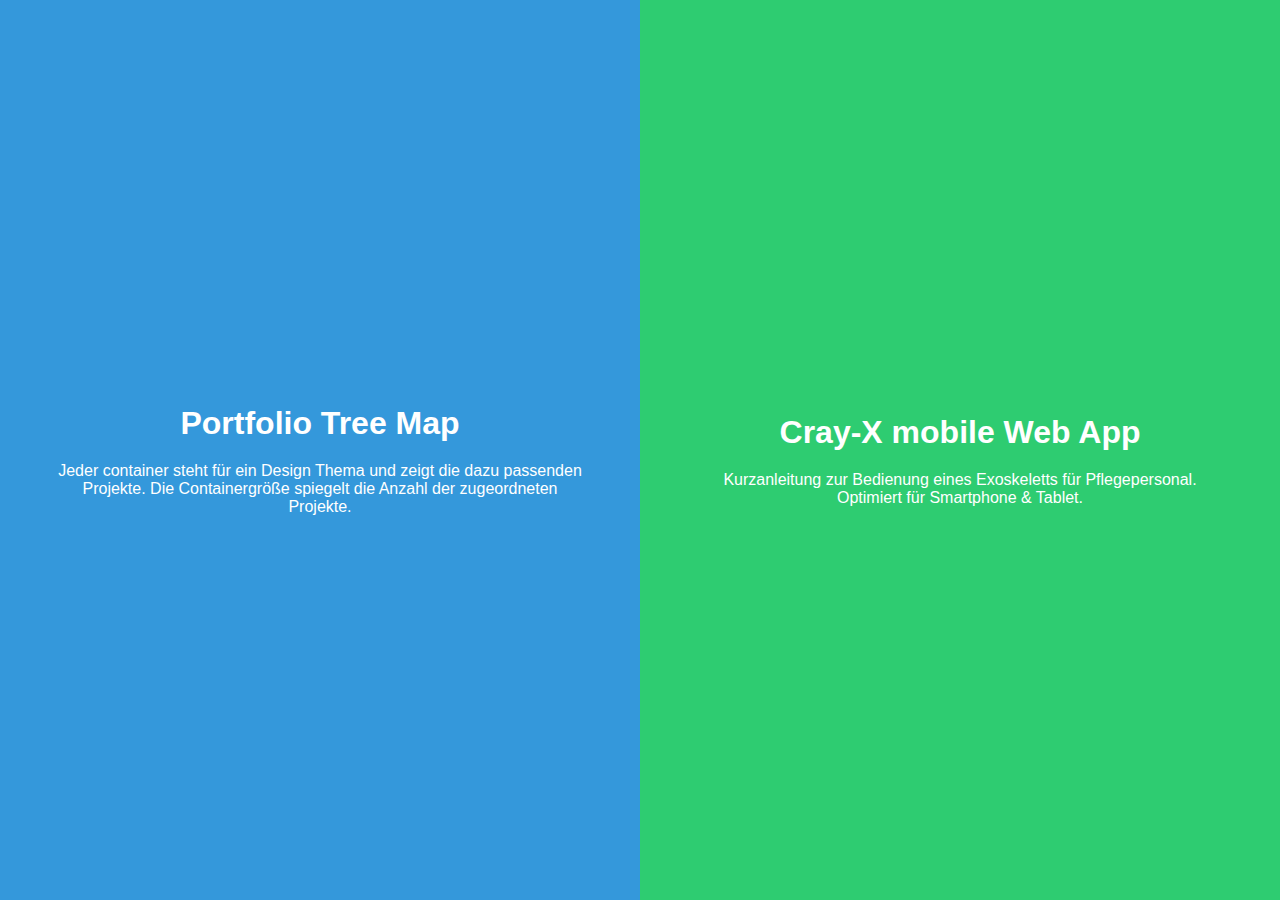
<file: index.html>
<!DOCTYPE html>
<html>
  <head>
    <meta http-equiv="content-type" content="text/html; charset=UTF-8" />
		<meta charset="utf-8" />
		<meta http-equiv="X-UA-Compatible" content="IE=edge,chrome=1" />
		<meta name="viewport" content="width=device-width, initial-scale=1.0, viewport-fit=cover" />
    <title>Visual Design by Margit Rosenburg</title>
    <link rel="stylesheet" href="css/styles.css" />
  </head>
  <body>
    <div class="container">
        <a href="treemap.html" class="half left">
            <div class="content">
                <h1>Portfolio Tree Map</h1>
                <p>Jeder container steht für ein Design Thema und zeigt die dazu passenden Projekte.
                  Die Containergröße spiegelt die Anzahl der zugeordneten Projekte.</p>
            </div>
        </a>
        <a href="crayx.html" class="half right">
            <div class="content">
                <h1>Cray-X mobile Web App</h1>
                <pa>Kurzanleitung zur Bedienung eines Exoskeletts für Pflegepersonal.</pa>
                <p>Optimiert für Smartphone & Tablet.</p>
            </div>
        </a>
    </div>
</body>
</html>
</file>
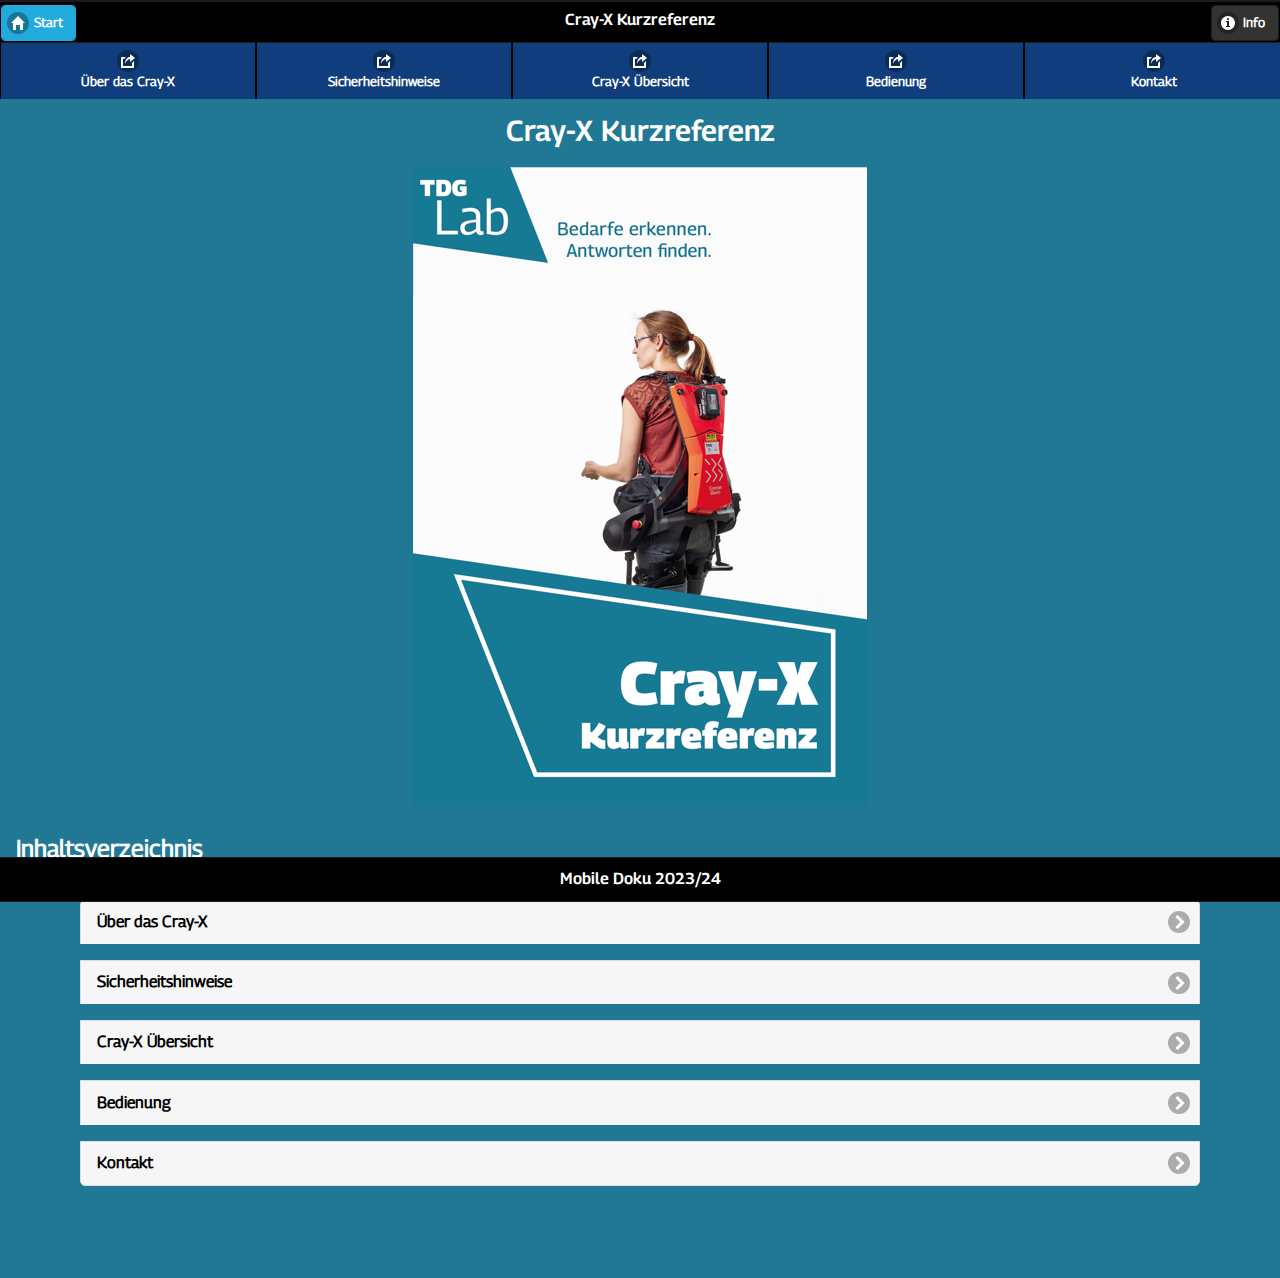
<file: crayx.html>
<!DOCTYPE html>
<html xmlns="http://www.w3.org/1999/xhtml" lang="de" manifest="cache.manifest">
	<head>
		<meta charset="UTF-8" />
		<meta name="generator" content="db_2_jqm.xsl" />
		<meta name="viewport" content="width=device-width, initial-scale=1" />
		<meta name="description" content="Mobile Web-Anwendung zum Cray-X" />
		<meta name="mobile-web-app-capable" content="yes" />
		<meta name="apple-mobile-web-app-capable" content="yes" />
		<meta name="apple-mobile-web-app-title" content="Cray-X" />
		<meta name="apple-mobile-web-app-status-bar-style" content="black" />
		<meta name="application-name" content="Cray-X" />
		<meta name="theme-color" content="black" />
		<link rel="icon" sizes="192x192" href="bookicon.png" />
		<link rel="apple-touch-icon" href="bookicon.png" />
		<link rel="apple-touch-startup-image" href="bilder/Titel_medi.png" />
		<link rel="manifest" href="manifest.webmanifest" />
		<link rel="stylesheet" href="custom_jqm.css" type="text/css" />
		<style type="text/css">
			nav[data-role = "navbar"] > ul > li {
				width: 20% !important;
				clear: none !important;
			}</style>
		<link rel="stylesheet" href="jqm/jquery.mobile-1.4.5.min.css" type="text/css" />
		<script src="jqm/jquery-1.12.4.min.js" type="text/javascript"></script>
		<script src="custom_jqm.js" type="text/javascript"></script>
		<script src="jqm/jquery.mobile-1.4.5.min.js" type="text/javascript"></script>
		<!--[if IE]><meta http-equiv="X-UA-Compatible" content="IE=edge"/><![endif]-->
		<title>Cray-X Kurzreferenz</title>
	</head>
	<body>
		<article data-role="page" id="start" data-title="Inhaltsverzeichnis">
			<header data-role="header" data-position="fixed" data-tap-toggle="false"
				data-hide-during-focus="false" data-theme="b">
				<h1>Cray-X Kurzreferenz</h1>
				<a class="ui-btn ui-btn-active ui-icon-home ui-btn-icon-left ui-corner-all"
					>Start</a>
				<a href="#info" class="ui-btn ui-icon-info ui-btn-icon-left ui-corner-all">Info</a>
				<nav data-role="navbar" data-iconpos="top">
					<ul>
						<li>
							<a href="#kap1" data-icon="action">Über das Cray-X</a>
						</li>
						<li>
							<a href="#kap2" data-icon="action">Sicherheitshinweise</a>
						</li>
						<li>
							<a href="#kap3" data-icon="action">Cray-X Übersicht</a>
						</li>
						<li>
							<a href="#kap4" data-icon="action">Bedienung</a>
						</li>
						<li>
							<a href="#kap5" data-icon="action">Kontakt</a>
						</li>
					</ul>
				</nav>
			</header>
			<main data-role="main" class="ui-content">
				<div id="logo">
					<h1>Cray-X Kurzreferenz</h1>
					<p>
						<img src="bilder/Titel_medi.png" alt="Cray-X-Logo" />
					</p>
				</div>
				<h2>Inhaltsverzeichnis</h2>
				<ul data-role="listview" data-inset="true">
					<li>
						<a href="#kap1">Über das Cray-X</a>
					</li>
					<li>
						<a href="#kap2">Sicherheitshinweise</a>
					</li>
					<li>
						<a href="#kap3">Cray-X Übersicht</a>
					</li>
					<li>
						<a href="#kap4">Bedienung</a>
					</li>
					<li>
						<a href="#kap5">Kontakt</a>
					</li>
				</ul>
			</main>
			<footer data-role="footer" data-position="fixed" data-tap-toggle="false"
				data-hide-during-focus="false" data-theme="b">
				<h1>Mobile Doku 2023/24</h1>
			</footer>
		</article>
		<article data-role="page" id="info" data-title="Informationen">
			<header data-role="header" data-position="fixed" data-tap-toggle="false"
				data-hide-during-focus="false" data-theme="b">
				<h1>Cray-X Kurzreferenz</h1>
				<a href="#start" class="ui-btn ui-icon-home ui-btn-icon-left ui-corner-all"
					>Start</a>
				<a class="ui-btn ui-btn-active ui-icon-info ui-btn-icon-left ui-corner-all">Info</a>
				<nav data-role="navbar" data-iconpos="top">
					<ul>
						<li>
							<a href="#kap1" data-icon="action">Über das Cray-X</a>
						</li>
						<li>
							<a href="#kap2" data-icon="action">Sicherheitshinweise</a>
						</li>
						<li>
							<a href="#kap3" data-icon="action">Cray-X Übersicht</a>
						</li>
						<li>
							<a href="#kap4" data-icon="action">Bedienung</a>
						</li>
						<li>
							<a href="#kap5" data-icon="action">Kontakt</a>
						</li>
					</ul>
				</nav>
			</header>
			<main data-role="main" class="ui-content">
				<h2>Impressum</h2>
				<h3>Material und Umsetzung</h3>
				<p>Ein Projekt für den Kurs Mobile Dokumentation im Wintersemester 2022/23 im
					Studiengang Informationsdesign &amp; Medienmanagement, umgesetzt mit DocBook und
					jQuery Mobile.</p>
				<p>Master IDMM22 | Text- und Bildinhalte: Margit Rosenburg / Lisa Tschirner / Isabel
					Mallqui Chacón</p>
				<p>Mobile Umsetzung: Margit Rosenburg </p>
				<p>© 2023 Hochschule Merseburg / Fachbereich WIW</p>
				<h3>Kontakt</h3>
				<address>
					<p>Hochschule Merseburg</p>
					<p>Fachbereich WIW</p>
					<p>Margit Rosenburg</p>
					<p>Eberhard-Leibnitz-Str. 2</p>
					<p>06217 Merseburg</p>
					<p>Deutschland</p>
					<p>&#x260E; +49 3461 46 2424</p>
					<p>&#x1F4E7; <a href="mailto:margit.rosenburg@stud.hs-merseburg.de"
							>margit.rosenburg@stud.hs-merseburg.de</a>
					</p>
				</address>
				<h3>Stand</h3>
				<p>24.01.2024</p>
			</main>
			<footer data-role="footer" data-position="fixed" data-tap-toggle="false"
				data-hide-during-focus="false" data-theme="b">
				<h1>Mobile Doku 2023/24</h1>
			</footer>
		</article>
		<article data-role="page" id="kap1" data-title="Über das Cray-X">
			<header data-role="header" data-position="fixed" data-tap-toggle="false"
				data-hide-during-focus="false" data-theme="b">
				<h1>Cray-X Kurzreferenz</h1>
				<a href="#start" class="ui-btn ui-icon-back ui-btn-icon-left">Start</a>
				<a href="#info" class="ui-btn ui-icon-info ui-btn-icon-left">Info</a>
				<nav data-role="navbar" data-iconpos="top">
					<ul>
						<li>
							<a class="ui-btn-active ui-state-persist" data-icon="eye">Über das
								Cray-X</a>
						</li>
						<li>
							<a href="#kap2" data-icon="action">Sicherheitshinweise</a>
						</li>
						<li>
							<a href="#kap3" data-icon="action">Cray-X Übersicht</a>
						</li>
						<li>
							<a href="#kap4" data-icon="action">Bedienung</a>
						</li>
						<li>
							<a href="#kap5" data-icon="action">Kontakt</a>
						</li>
					</ul>
				</nav>
			</header>
			<main data-role="main" class="ui-content">
				<section data-role="collapsibleset" data-collapsed-icon="arrow-d"
					data-expanded-icon="arrow-u">
					<h1>Über das Cray-X</h1>
					<section data-role="collapsible">
						<h2>Wie wirkt das Cray-X?</h2>
						<h3>
							<em>Das Cray-X unterstützt den unteren Rücken aktiv bei Hebe- und
								Haltetätigkeiten:</em>
						</h3>
						<ul data-role="listview" data-inset="true">
							<li>
								<p>Der Rücken bei jeder Bewegung gerade gehalten. Dies verhindet
									eine ungesunde Rückenkrümmung und Spitzenbelastungen der
									Bandscheiben.</p>
							</li>
							<li>
								<p>Das Aufrichten und Absenken des Oberkörpers durch Elektromotoren
									unterstützt. Dies schont die Rückenmuskulatur.</p>
							</li>
							<li>
								<p>Die Muskulatur bei Arbeiten in Vorbeuge-Haltungen vor dauerhafter
									Anspannung geschützt.</p>
							</li>
						</ul>
					</section>
					<section data-role="collapsible">
						<h2>Wobei unterstützt das Cray-X in der Pflege?</h2>
						<ul data-role="listview" data-inset="true">
							<li>
								<p>Heben und Bewegen von Patientinnen und Patienten.</p>
							</li>
							<li>
								<p>Heben aus Betten in Rollstühle &amp; umgekehrt.</p>
							</li>
							<li>
								<p>Hilfe bei medizinischen Untersuchungen.</p>
							</li>
							<li>
								<p>Anheben beim Waschen &amp; Umziehen.</p>
							</li>
							<li>
								<p>Hilfe bei der Umlagerung von immobilen Pflegebedürftigen.</p>
							</li>
						</ul>
						<p class="center">
							<img src="bilder/Pflege.png" alt="" width="300" />
						</p>
					</section>
				</section>
			</main>
			<footer data-role="footer" data-position="fixed" data-tap-toggle="false"
				data-hide-during-focus="false" data-theme="b">
				<h1>Mobile Doku 2023/24</h1>
				<a href="#kap2" class="ui-btn ui-btn-right ui-btn-icon-right ui-icon-forward"
					>weiter</a>
			</footer>
		</article>
		<article data-role="page" id="kap2" data-title="Sicherheitshinweise">
			<header data-role="header" data-position="fixed" data-tap-toggle="false"
				data-hide-during-focus="false" data-theme="b">
				<h1>Cray-X Kurzreferenz</h1>
				<a href="#start" class="ui-btn ui-icon-back ui-btn-icon-left">Start</a>
				<a href="#info" class="ui-btn ui-icon-info ui-btn-icon-left">Info</a>
				<nav data-role="navbar" data-iconpos="top">
					<ul>
						<li>
							<a href="#kap1" data-icon="action">Über das Cray-X</a>
						</li>
						<li>
							<a class="ui-btn-active ui-state-persist" data-icon="eye"
								>Sicherheitshinweise</a>
						</li>
						<li>
							<a href="#kap3" data-icon="action">Cray-X Übersicht</a>
						</li>
						<li>
							<a href="#kap4" data-icon="action">Bedienung</a>
						</li>
						<li>
							<a href="#kap5" data-icon="action">Kontakt</a>
						</li>
					</ul>
				</nav>
			</header>
			<main data-role="main" class="ui-content">
				<section data-role="collapsibleset" data-collapsed-icon="arrow-d"
					data-expanded-icon="arrow-u">
					<h1>Sicherheitshinweise</h1>
					<section data-role="collapsible">
						<h2>Allgemeine Sicherheitshinweise</h2>
						<ul data-role="listview" data-inset="true">
							<li>
								<p>Schwangeren und nicht eingewiesenen Personen ist die Benutzung
									des Cray-X untersagt.</p>
							</li>
							<li>
								<p>Sturzgefahr! Gurte und Beinanbindungen können an Gegenständen
									hängen bleiben. Achten Sie auf ausreichenden Platz! Vermeiden
									Sie schnelles Gehen und Rennen! Besteigen Sie keine Leitern mit
									dem Cray-X!</p>
							</li>
							<li>
								<p>Falsch angelegte Gurte können zu Verspannungen und
									Hautirritationen führen. Beachten Sie die ausführlichen Hinweise
									im Online-Handbuch!</p>
							</li>
							<li>
								<p>Entfernen Sie bei Nichtnutzung des Cray-X immer den Akku, um
									unkontrollierte Motorbewegungen auszuschließen. Beachten Sie die
									Angaben des Herstellers zur Lagerung.</p>
							</li>
						</ul>
						<div class="warnblock">
							<h3 class="important">Wichtig!</h3>
							<p>Beachten Sie auch die ausführlichen Sicherheitshinweise im <a
									href="https://docs.germanbionic.io/de/cray-x-4/" target="extern"
									> Online-Handbuch!</a>
							</p>
						</div>
					</section>
					<section data-role="collapsible">
						<h2>Umgebungsbedingungen</h2>
						<ul data-role="listview" data-inset="true">
							<li>
								<p>Minimale Raumbreite bei Verwendung: 113,5 cm.</p>
							</li>
							<li>
								<p>Vor Wasser- und Staubeindringung schützen!</p>
							</li>
							<li>
								<p>Vor direkter Sonneneinstrahlung schützen!</p>
							</li>
							<li>
								<p>Nur im Innenbereich betreiben!</p>
							</li>
						</ul>
					</section>
					<section data-role="collapsible">
						<h2>Notaus</h2>
						<div class="warnblock">
							<h3 class="important">Wichtig!</h3>
							<p>Dient zum sofortigen Ausschalten des Cray-X in einer gefährlichen
								Situation.</p>
						</div>
						<p>
							<strong>Notaus auslösen:</strong>
						</p>
						<p>
							<img src="bilder/Ausloesen.png" alt="" width="300" />
						</p>
						<p>
							<strong>Notaus zurücksetzen:</strong>
						</p>
						<p>
							<img src="bilder/Ruecksetzen.png" alt="" width="300" />
						</p>
						<ol>
							<li>
								<p>Drehen Sie den Notaus-Knopf im Uhrzeigersinn bis er
									herausspringt.</p>
							</li>
							<li>
								<p>Bestätigen Sie mit dem Ein-Aus-Knopf das Rücksetzen.</p>
							</li>
						</ol>
						<div class="result">
							<p>Nach dem Zurücksetzen zeigt das Display die zuletzt aktive
								Anwendung.</p>
						</div>
					</section>
				</section>
			</main>
			<footer data-role="footer" data-position="fixed" data-tap-toggle="false"
				data-hide-during-focus="false" data-theme="b">
				<h1>Mobile Doku 2023/24</h1>
				<a href="#kap1" class="ui-btn ui-btn-left ui-btn-icon-left ui-icon-back">zurück</a>
				<a href="#kap3" class="ui-btn ui-btn-right ui-btn-icon-right ui-icon-forward"
					>weiter</a>
			</footer>
		</article>
		<article data-role="page" id="kap3" data-title="Cray-X Übersicht">
			<header data-role="header" data-position="fixed" data-tap-toggle="false"
				data-hide-during-focus="false" data-theme="b">
				<h1>Cray-X Kurzreferenz</h1>
				<a href="#start" class="ui-btn ui-icon-back ui-btn-icon-left">Start</a>
				<a href="#info" class="ui-btn ui-icon-info ui-btn-icon-left">Info</a>
				<nav data-role="navbar" data-iconpos="top">
					<ul>
						<li>
							<a href="#kap1" data-icon="action">Über das Cray-X</a>
						</li>
						<li>
							<a href="#kap2" data-icon="action">Sicherheitshinweise</a>
						</li>
						<li>
							<a class="ui-btn-active ui-state-persist" data-icon="eye">Cray-X
								Übersicht</a>
						</li>
						<li>
							<a href="#kap4" data-icon="action">Bedienung</a>
						</li>
						<li>
							<a href="#kap5" data-icon="action">Kontakt</a>
						</li>
					</ul>
				</nav>
			</header>
			<main data-role="main" class="ui-content">
				<section data-role="collapsibleset" data-collapsed-icon="arrow-d"
					data-expanded-icon="arrow-u">
					<h1>Cray-X Übersicht</h1>
					<p class="center">
						<img src="bilder/CrayXUebersicht.png" alt="" width="600" />
					</p>
				</section>
			</main>
			<footer data-role="footer" data-position="fixed" data-tap-toggle="false"
				data-hide-during-focus="false" data-theme="b">
				<h1>Mobile Doku 2023/24</h1>
				<a href="#kap2" class="ui-btn ui-btn-left ui-btn-icon-left ui-icon-back">zurück</a>
				<a href="#kap4" class="ui-btn ui-btn-right ui-btn-icon-right ui-icon-forward"
					>weiter</a>
			</footer>
		</article>
		<article data-role="page" id="kap4" data-title="Bedienung">
			<header data-role="header" data-position="fixed" data-tap-toggle="false"
				data-hide-during-focus="false" data-theme="b">
				<h1>Cray-X Kurzreferenz</h1>
				<a href="#start" class="ui-btn ui-icon-back ui-btn-icon-left">Start</a>
				<a href="#info" class="ui-btn ui-icon-info ui-btn-icon-left">Info</a>
				<nav data-role="navbar" data-iconpos="top">
					<ul>
						<li>
							<a href="#kap1" data-icon="action">Über das Cray-X</a>
						</li>
						<li>
							<a href="#kap2" data-icon="action">Sicherheitshinweise</a>
						</li>
						<li>
							<a href="#kap3" data-icon="action">Cray-X Übersicht</a>
						</li>
						<li>
							<a class="ui-btn-active ui-state-persist" data-icon="eye">Bedienung</a>
						</li>
						<li>
							<a href="#kap5" data-icon="action">Kontakt</a>
						</li>
					</ul>
				</nav>
			</header>
			<main data-role="main" class="ui-content">
				<section data-role="collapsibleset" data-collapsed-icon="arrow-d"
					data-expanded-icon="arrow-u">
					<h1>Bedienung</h1>
					<section data-role="collapsible">
						<h2>Anlegen &amp; Ablegen</h2>
						<p>
							<img src="bilder/Anlegen.png" alt="" width="500" />
						</p>
						<ol>
							<li>
								<p> Schließen Sie zuerst den Beckengurt.</p>
								<div class="warnblock">
									<h3 class="important">Wichtig!</h3>
									<p>Stellen Sie sicher, dass der Beckengurt die Hüftknochen eng
										umschließt.</p>
								</div>
							</li>
							<li>
								<p> Schließen Sie nun die beiden Brustgurte.</p>
							</li>
							<li>
								<p>Fädeln Sie den Gurt ein und arretieren sie ihn mit der
									Lasche.</p>
							</li>
							<li>
								<p>Zum Lösen: Heben Sie die Lasche an.</p>
							</li>
						</ol>
					</section>
					<section data-role="collapsible">
						<h2>Einschalten &amp; Kalibrieren</h2>
						<div class="warnblock">
							<h3 class="note">Hinweis!</h3>
							<p>Stehen Sie währen des Kalibriervorganges aufrecht und ruhig.</p>
						</div>
						<p>
							<img src="bilder/Einschalten.png" alt="" width="300" />
						</p>
						<ol>
							<li>
								<p>Drücken Sie den Ein/Aus-Knopf einmal.</p>
								<div class="stepresult">
									<p>Das Display zeigt den Kalibrierungsassistenten mit einer
										Abbildung der eigenen Körperhaltung.</p>
								</div>
							</li>
							<li>
								<p>Folgen Sie den Display-Hinweisen zur Körperhaltung.</p>
							</li>
						</ol>
						<div class="result">
							<p>Am Ende eines erfolgreichen Kalibriervorgangs erscheint der
								Hauptbildschirm auf dem Display.</p>
						</div>
					</section>
					<section data-role="collapsible">
						<h2>Display-Symbole</h2>
						<p>
							<img src="bilder/BlauerPfeil.png" alt="Blauer Pfeil = Profil Ablegen"
								width="150" />
						</p>
						<p class="caption">Blauer Pfeil = Profil Ablegen</p>
						<p>
							<img src="bilder/RoterPfeil.png" alt="Roter Pfeil = Profil Anheben"
								width="150" />
						</p>
						<p class="caption">Roter Pfeil = Profil Anheben</p>
						<p>
							<img src="bilder/GruenerPfeil.png" alt="Grüner Pfeil = Profil Halten"
								width="150" />
						</p>
						<p class="caption">Grüner Pfeil = Profil Halten</p>
						<p>
							<img src="bilder/Kraft.png"
								alt="Unterstüztungsgrad = Kraft, die beim Aufrichten hilft"
								width="150" />
						</p>
						<p class="caption">Unterstüztungsgrad = Kraft, die beim Aufrichten hilft</p>
						<p>
							<img src="bilder/Gegenkraft.png"
								alt="Gegenkraft = Kraft, die den Oberkörper in der Vorbeuge festhält"
								width="150" />
						</p>
						<p class="caption">Gegenkraft = Kraft, die den Oberkörper in der Vorbeuge
							festhält</p>
						<p>
							<img src="bilder/Sterne.png"
								alt="Stern = zuvor genutztes Profil Blinkender Stern = derzeit aktives Profil"
								width="150" />
						</p>
						<p class="caption">Stern = zuvor genutztes Profil</p>
						<p class="caption">Blinkender Stern = derzeit aktives Profil</p>
					</section>
					<section data-role="collapsible">
						<h2>Profileinstellungen</h2>
						<div class="warnblock">
							<h3 class="warning">Warnung!</h3>
							<p>Verletzungsgefahr durch Verwechslung des Profils! Ein ungeeignetes
								Profil kann zu unerwarteten Bewegungen führen.</p>
							<p>Prüfen Sie bei jeder Benutzung den aktuellen Modus über das
								Display!</p>
						</div>
						<div data-role="collapsibleset" data-collapsed-icon="arrow-d"
							data-expanded-icon="arrow-u">
							<section data-role="collapsible">
								<h3>Profil wählen</h3>
								<p>Das Display muss dazu den Hauptbildschirm zeigen.</p>
								<p>
									<img src="bilder/Waehlen.png" alt="" width="300" />
								</p>
								<ol>
									<li>
										<p>Drücken Sie den Einstellknopf mindestens eine Sekunde
											lang.</p>
										<div class="stepresult">
											<p>Das Display zeigt die drei Profile „Anheben“ ,
												„Halten“ und „Ablegen“ mit den eingestellten
												Werten.</p>
										</div>
									</li>
									<li>
										<p>Drehen Sie den Einstellknopf, um ein Profil zu wählen.
											Drücken Sie einmal zur Bestätigung.</p>
									</li>
								</ol>
							</section>
							<section data-role="collapsible">
								<h3>Profil schnell umschalten</h3>
								<div class="warnblock">
									<h3 class="tip">Tipp!</h3>
									<p>Nützlich, um schnell zwischen Hebe/Absenkaufgaben &amp;
										Halteaufgaben zu wechseln, ohne die Werte für
										Unterstützungsgrad und Gegenkraft neu einstellen zu
										müssen.</p>
								</div>
								<p>Das Display muss dazu den Hauptbildschirm zeigen.</p>
								<p>
									<img src="bilder/Umschalten.png" alt="" width="300" />
								</p>
								<ol>
									<li>
										<p>Drücken Sie den Einstellknopf zwei mal kurz
											nacheinander.</p>
									</li>
								</ol>
								<div class="result">
									<p>Das zuvor verwendete Profil ist nun aktiv. Das Display zeigt
										die eingestellten Werte an.</p>
								</div>
							</section>
							<section data-role="collapsible">
								<h3>Profilwerte anpassen</h3>
								<div class="warnblock">
									<h3 class="tip">Tipp!</h3>
									<p>Änderungen der Prozentwerte können vom Hauptbildschirm aus
										eingestellt werden.</p>
								</div>
								<p>
									<img src="bilder/Profilwert.jpeg" alt="" width="150" />
								</p>
								<ol>
									<li>
										<p>Drücken Sie den Einstellknopf, um zu einem anderen
											Einstellwert zu springen.</p>
										<div class="stepresult">
											<p>Die aktive Einstellung ist Rot hinterlegt.</p>
										</div>
									</li>
									<li>
										<p>Drehen Sie den Einstellknopf, um den Prozentwert zu
											ändern.</p>
									</li>
								</ol>
								<div class="result">
									<p>Die Änderungen werden für das entsprechende Profil sofort
										gespeichert.</p>
								</div>
								<div class="warnblock">
									<h3 class="tip">Tipp!</h3>
									<p>Mit einem langen Klick gelangt man von jedem beliebigem
										Bildschirm wieder zurück zum Hauptbildschirm.</p>
								</div>
							</section>
						</div>
					</section>
					<section data-role="collapsible">
						<h2>Leerlaufmodus ein-und ausschalten</h2>
						<p>
							<img src="bilder/Leerlauf.png" alt="" width="300" />
						</p>
						<ol>
							<li>
								<p>Drücken Sie den Ein/Aus-Knopf einmal zum Starten des
									Leerlaufmodus.</p>
								<div class="stepresult">
									<p>Das Cray-X unterstützt nun nicht mehr aktiv die Bewegungen.
										Das Display zeigt ein Faultier.</p>
								</div>
							</li>
							<li>
								<p>Drücken Sie den Ein/Aus-Knopf 1x zum Beenden des
									Leerlaufmodus.</p>
							</li>
						</ol>
						<div class="result">
							<p>Der Leerlaufmodus ist beendet. Das Display zeigt den Haupbildschirm
								mit zuletzt aktivem Profil.</p>
						</div>
					</section>
					<section data-role="collapsible">
						<h2>Cray-X ausschalten &amp; ablegen</h2>
						<p>
							<img src="bilder/Ausschalten.png" alt="" width="500" />
						</p>
						<ol>
							<li>
								<p>Drücken Sie den Ein/Aus-Knopf mindestens drei bis maximal sieben
									Sekunden lang.</p>
								<div class="stepresult">
									<p>Die Motoren schalten sich ab. Auf dem Display wird eine
										Bewertungsskala von 0 bis 10 angezeigt.</p>
								</div>
							</li>
							<li>
								<p>Drücken Sie den Einstellknopf einmal zur Bestätigung.</p>
								<div class="stepresult">
									<p>Das Display zeigt einen Hinweis auf die Gewichtskompensation
										und den Akkuladezustand. Der Einschaltknopf blinkt nicht
										mehr.</p>
								</div>
							</li>
							<li>
								<p>Legen Sie das Exoskelett ab. Entnehmen Sie den Akku.</p>
							</li>
						</ol>
						<div class="result">
							<p>Das Cray-X ist nun vollständig abgeschaltet.</p>
						</div>
					</section>
				</section>
			</main>
			<footer data-role="footer" data-position="fixed" data-tap-toggle="false"
				data-hide-during-focus="false" data-theme="b">
				<h1>Mobile Doku 2023/24</h1>
				<a href="#kap3" class="ui-btn ui-btn-left ui-btn-icon-left ui-icon-back">zurück</a>
				<a href="#kap5" class="ui-btn ui-btn-right ui-btn-icon-right ui-icon-forward"
					>weiter</a>
			</footer>
		</article>
		<article data-role="page" id="kap5" data-title="Kontakt">
			<header data-role="header" data-position="fixed" data-tap-toggle="false"
				data-hide-during-focus="false" data-theme="b">
				<h1>Cray-X Kurzreferenz</h1>
				<a href="#start" class="ui-btn ui-icon-back ui-btn-icon-left">Start</a>
				<a href="#info" class="ui-btn ui-icon-info ui-btn-icon-left">Info</a>
				<nav data-role="navbar" data-iconpos="top">
					<ul>
						<li>
							<a href="#kap1" data-icon="action">Über das Cray-X</a>
						</li>
						<li>
							<a href="#kap2" data-icon="action">Sicherheitshinweise</a>
						</li>
						<li>
							<a href="#kap3" data-icon="action">Cray-X Übersicht</a>
						</li>
						<li>
							<a href="#kap4" data-icon="action">Bedienung</a>
						</li>
						<li>
							<a class="ui-btn-active ui-state-persist" data-icon="eye">Kontakt</a>
						</li>
					</ul>
				</nav>
			</header>
			<main data-role="main" class="ui-content">
				<section data-role="collapsibleset" data-collapsed-icon="arrow-d"
					data-expanded-icon="arrow-u">
					<h1>Kontakt</h1>
					<section data-role="collapsible">
						<h2>Cray-X Hersteller</h2>
						<p>
							<img src="bilder/LogoBionic.png" alt="" width="300" />
						</p>
						<address>
							<p>German Bionic Systems GmbH</p>
							<p>August-Wessels-Strasse 23</p>
							<p>86156 Augsburg</p>
							<p>&#x260E; +49 (0) 821 907 497 80</p>
							<p>&#x1F4E7; <a href="mailto:info@germanbionic.com"
									>info@germanbionic.com</a>
							</p>
						</address>
						<p>Hersteller-Website: <a href="https://germanbionic.io" target="extern"
								>germanbionic.io</a>
						</p>
						<p>Vollständiges Cray-X <a href="https://docs.germanbionic.io/de/cray-x-4/"
								target="extern">Online-Handbuch</a>
						</p>
					</section>
					<section data-role="collapsible">
						<h2>Kontakt zum Projektpartner TDG</h2>
						<p>
							<img src="bilder/LogoTDG.png" alt="" width="300" />
						</p>
						<address>
							<p>Medizinische Fakultät Martin-Luther-Universität Halle-Wittenberg
								Skills Lab — Projekt TDG</p>
							<p>Magdeburger Straße 12</p>
							<p>06112 Halle (Saale)</p>
						</address>
						<p>TDG-Website: <a href="https://inno-tdg.de/" target="extern"
								>inno-tdg.de</a>
						</p>
					</section>
				</section>
			</main>
			<footer data-role="footer" data-position="fixed" data-tap-toggle="false"
				data-hide-during-focus="false" data-theme="b">
				<h1>Mobile Doku 2023/24</h1>
				<a href="#kap4" class="ui-btn ui-btn-left ui-btn-icon-left ui-icon-back">zurück</a>
			</footer>
		</article>
	</body>
</html>
</file>
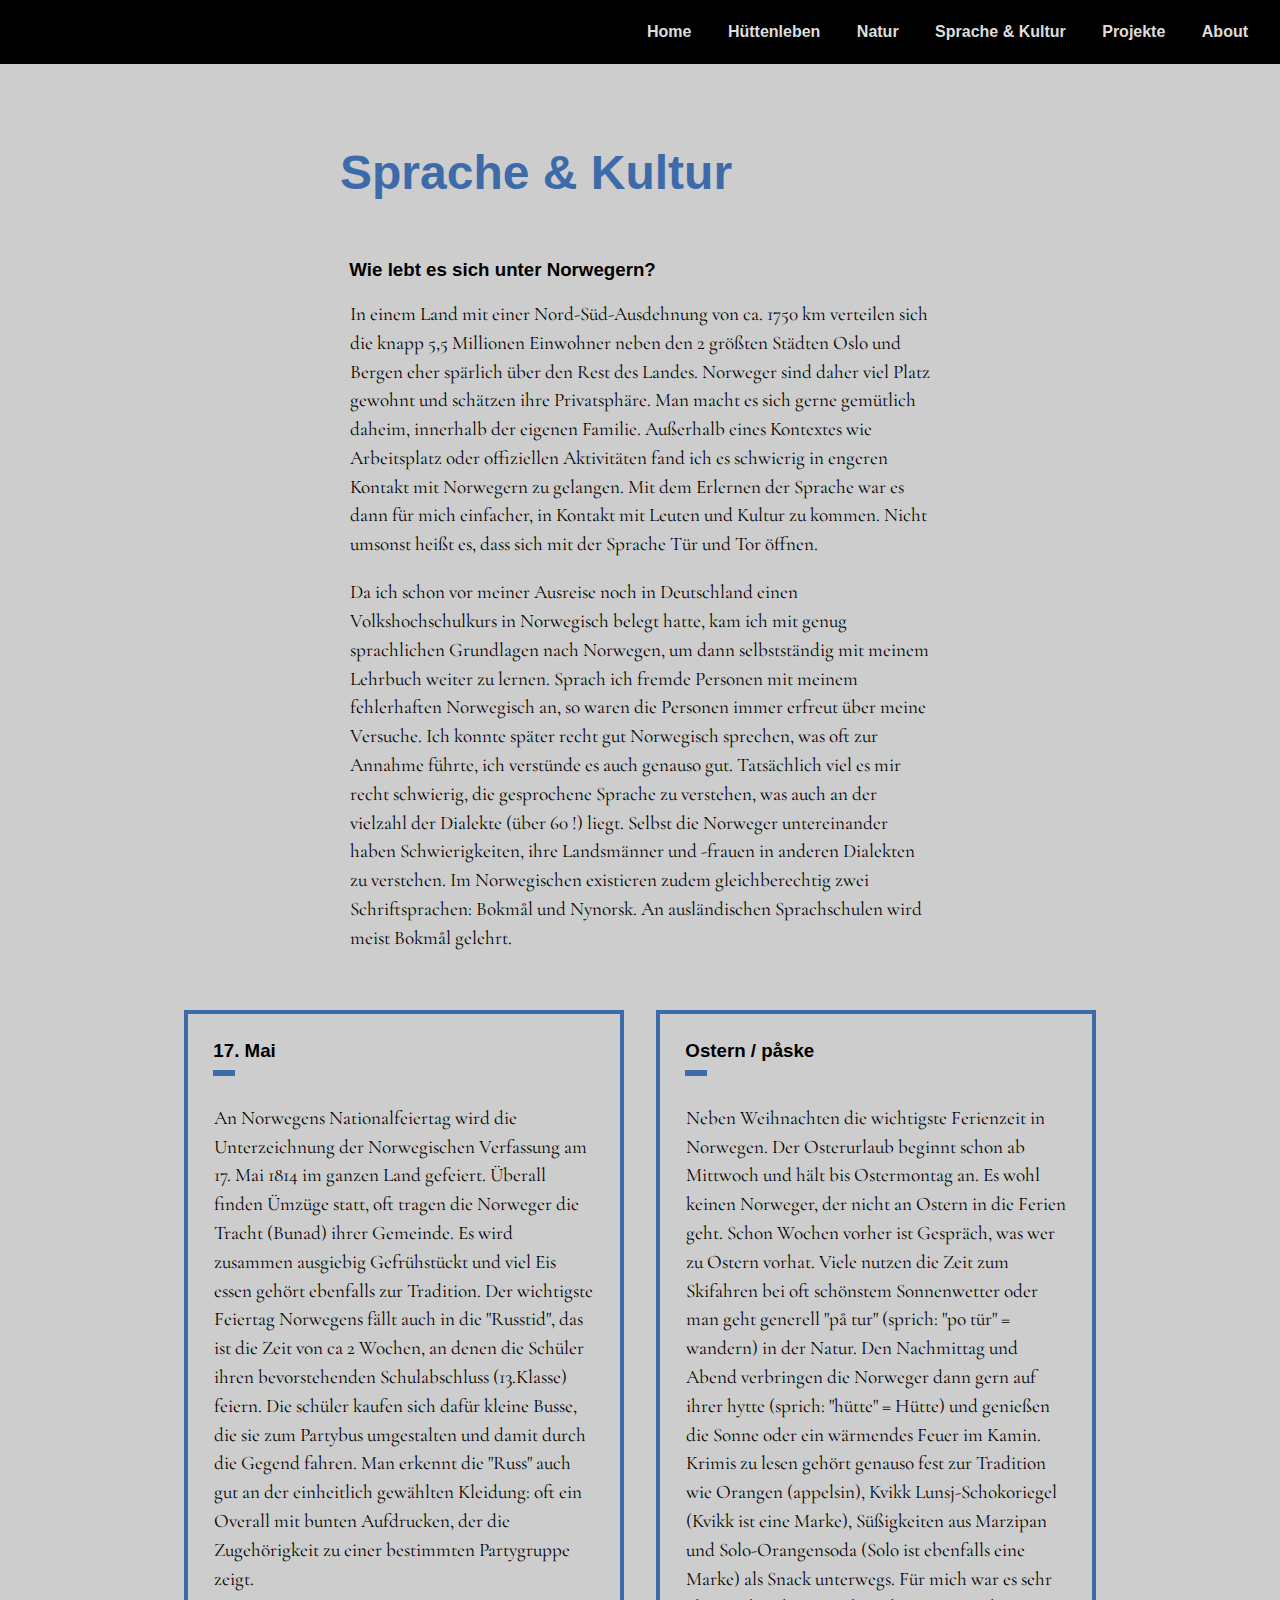
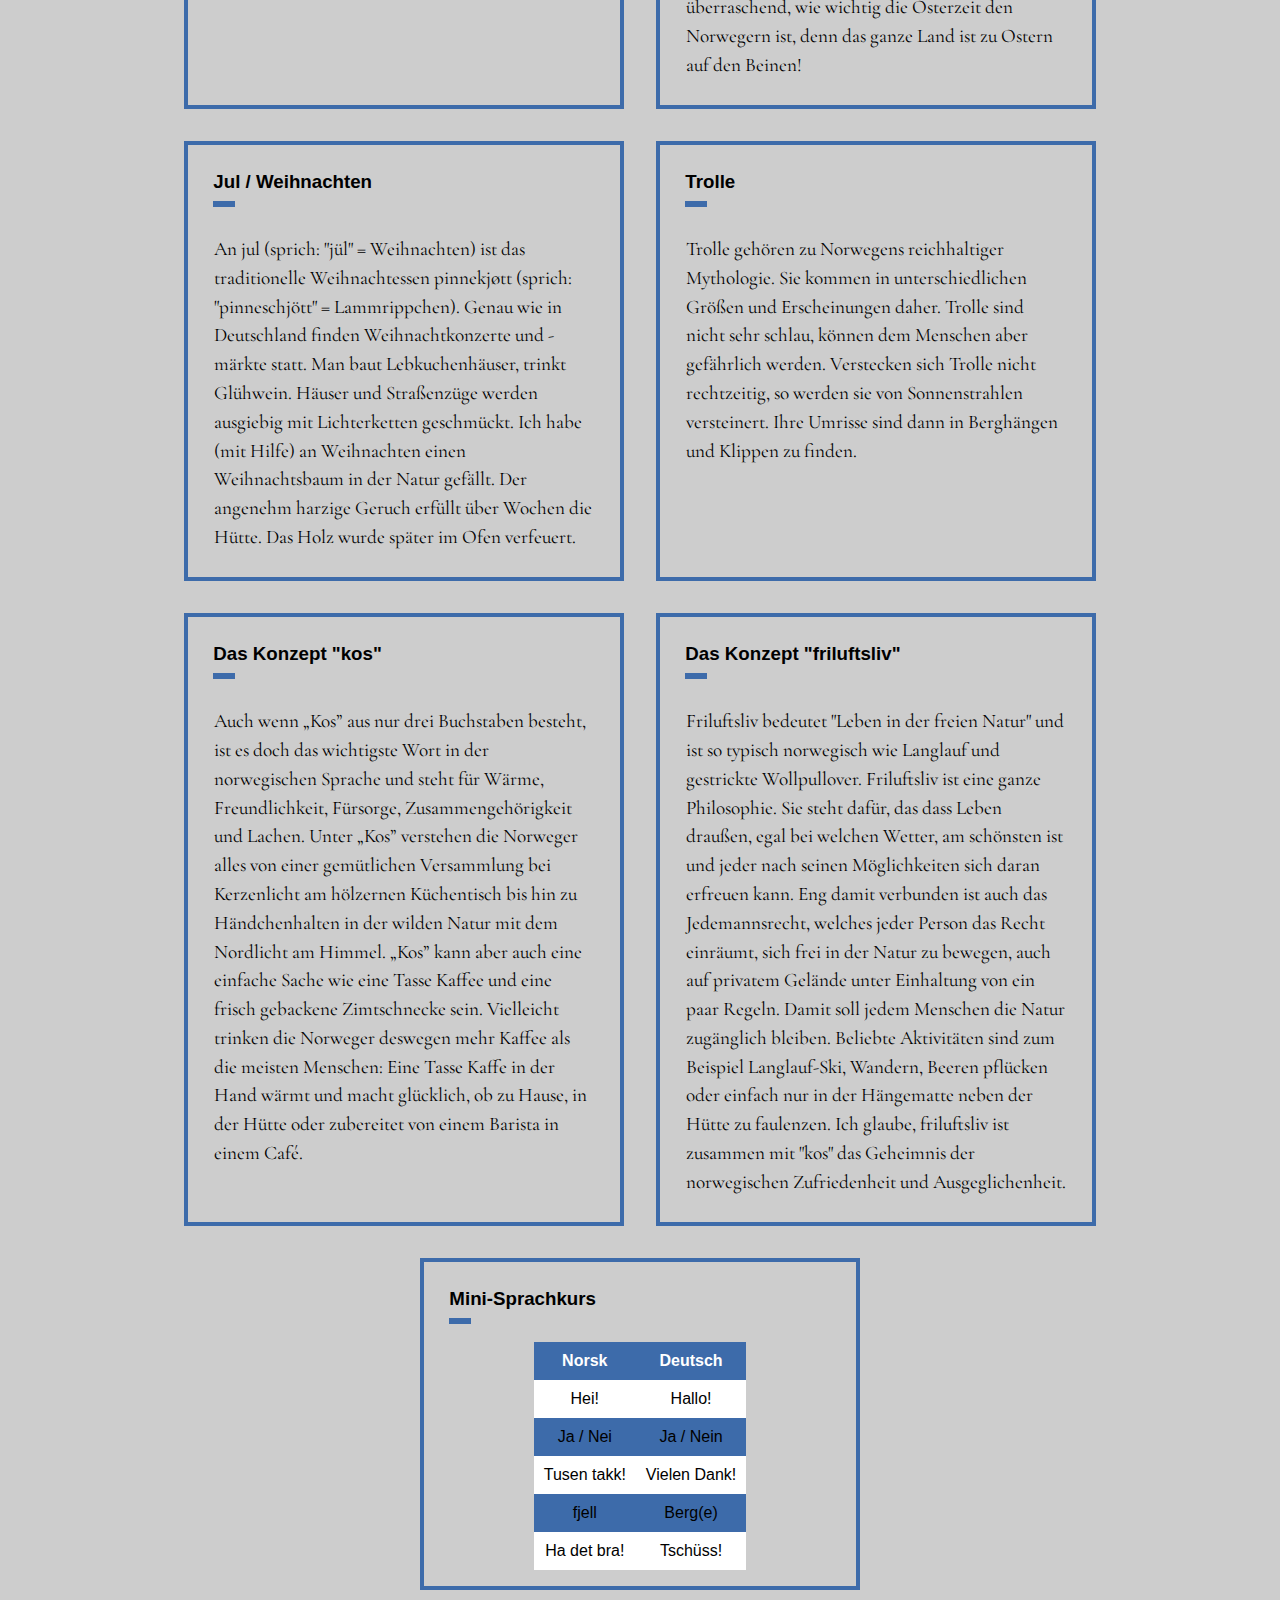
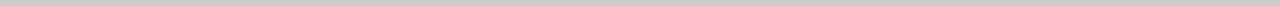
<file: kultur.html>
<!DOCTYPE html>
<html lang="de">
    <head>
        <meta charset="UTF-8">
        <meta name="author" content="Margit Rosenburg">
        <meta name="description" content="Kultur & Sprache in Norwegen">
        <meta name="viewport" content="width=device-width, initial-scale=1.0">
        <link rel="stylesheet" href="stylesheet.css" type="text/css">
        <title>Kultur und Sprache Norwegen</title>
        <style>
            @import url('https://fonts.googleapis.com/css2?family=Cormorant+Garamond:wght@400;700&display=swap');</style>
    </head>
    <body>
        <!--    Navigation -->
        <header>
            <nav>
                <ul>
                    <li>
                        <a href="index.html">Home</a>
                    </li>
                    <li>
                        <a href="huettenleben.html">Hüttenleben</a>
                    </li>
                    <li>
                        <a href="natur.html">Natur</a>
                    </li>
                    <li>
                        <a href="kultur.html">Sprache &amp; Kultur</a>
                    </li>
                    <li>
                        <a href="projekte.html">Projekte</a>
                    </li>
                    <li>
                        <a href="about.html">About</a>
                    </li>
                </ul>
                <div class="clearFloat"></div>
            </nav>
        </header>
        <!--    Inhalte   -->
        <div class="introContainer">
            <div class="introItem">
                <h2>Sprache &amp; Kultur</h2>
                <h3>Wie lebt es sich unter Norwegern?</h3>
                <p>In einem Land mit einer Nord-Süd-Ausdehnung von ca. 1750 km verteilen sich die
                    knapp 5,5 Millionen Einwohner neben den 2 größten Städten Oslo und Bergen eher
                    spärlich über den Rest des Landes. Norweger sind daher viel Platz gewohnt und
                    schätzen ihre Privatsphäre. Man macht es sich gerne gemütlich daheim, innerhalb
                    der eigenen Familie. Außerhalb eines Kontextes wie Arbeitsplatz oder offiziellen
                    Aktivitäten fand ich es schwierig in engeren Kontakt mit Norwegern zu gelangen.
                    Mit dem Erlernen der Sprache war es dann für mich einfacher, in Kontakt mit
                    Leuten und Kultur zu kommen. Nicht umsonst heißt es, dass sich mit der Sprache
                    Tür und Tor öffnen.</p>
                <p> Da ich schon vor meiner Ausreise noch in Deutschland einen Volkshochschulkurs in
                    Norwegisch belegt hatte, kam ich mit genug sprachlichen Grundlagen nach
                    Norwegen, um dann selbstständig mit meinem Lehrbuch weiter zu lernen. Sprach ich
                    fremde Personen mit meinem fehlerhaften Norwegisch an, so waren die Personen
                    immer erfreut über meine Versuche. Ich konnte später recht gut Norwegisch
                    sprechen, was oft zur Annahme führte, ich verstünde es auch genauso gut.
                    Tatsächlich viel es mir recht schwierig, die gesprochene Sprache zu verstehen,
                    was auch an der vielzahl der Dialekte (über 60 !) liegt. Selbst die Norweger
                    untereinander haben Schwierigkeiten, ihre Landsmänner und -frauen in anderen
                    Dialekten zu verstehen. Im Norwegischen existieren zudem gleichberechtig zwei
                    Schriftsprachen: Bokmål und Nynorsk. An ausländischen Sprachschulen wird meist
                    Bokmål gelehrt. </p>
            </div>
        </div>
        <div class="cultureContainer">
            <div class=" cultureItem">
                <h3>17. Mai</h3>
                <p> An Norwegens Nationalfeiertag wird die Unterzeichnung der Norwegischen
                    Verfassung am 17. Mai 1814 im ganzen Land gefeiert. Überall finden Ümzüge statt,
                    oft tragen die Norweger die Tracht (Bunad) ihrer Gemeinde. Es wird zusammen
                    ausgiebig Gefrühstückt und viel Eis essen gehört ebenfalls zur Tradition. Der
                    wichtigste Feiertag Norwegens fällt auch in die "Russtid", das ist die Zeit von
                    ca 2 Wochen, an denen die Schüler ihren bevorstehenden Schulabschluss
                    (13.Klasse) feiern. Die schüler kaufen sich dafür kleine Busse, die sie zum
                    Partybus umgestalten und damit durch die Gegend fahren. Man erkennt die "Russ"
                    auch gut an der einheitlich gewählten Kleidung: oft ein Overall mit bunten
                    Aufdrucken, der die Zugehörigkeit zu einer bestimmten Partygruppe zeigt. </p>
            </div>
            <div class="cultureItem">
                <h3>Ostern / påske</h3>
                <p> Neben Weihnachten die wichtigste Ferienzeit in Norwegen. Der Osterurlaub beginnt
                    schon ab Mittwoch und hält bis Ostermontag an. Es wohl keinen Norweger, der
                    nicht an Ostern in die Ferien geht. Schon Wochen vorher ist Gespräch, was wer zu
                    Ostern vorhat. Viele nutzen die Zeit zum Skifahren bei oft schönstem
                    Sonnenwetter oder man geht generell "på tur" (sprich: "po tür" = wandern) in der
                    Natur. Den Nachmittag und Abend verbringen die Norweger dann gern auf ihrer
                    hytte (sprich: "hütte" = Hütte) und genießen die Sonne oder ein wärmendes Feuer
                    im Kamin. Krimis zu lesen gehört genauso fest zur Tradition wie Orangen
                    (appelsin), Kvikk Lunsj-Schokoriegel (Kvikk ist eine Marke), Süßigkeiten aus
                    Marzipan und Solo-Orangensoda (Solo ist ebenfalls eine Marke) als Snack
                    unterwegs. Für mich war es sehr überraschend, wie wichtig die Osterzeit den
                    Norwegern ist, denn das ganze Land ist zu Ostern auf den Beinen!</p>
            </div>
            <div class="cultureItem">
                <h3>Jul / Weihnachten</h3>
                <p> An jul (sprich: "jül" = Weihnachten) ist das traditionelle Weihnachtessen
                    pinnekjøtt (sprich: "pinneschjött" = Lammrippchen). Genau wie in Deutschland
                    finden Weihnachtkonzerte und -märkte statt. Man baut Lebkuchenhäuser, trinkt
                    Glühwein. Häuser und Straßenzüge werden ausgiebig mit Lichterketten geschmückt.
                    Ich habe (mit Hilfe) an Weihnachten einen Weihnachtsbaum in der Natur gefällt.
                    Der angenehm harzige Geruch erfüllt über Wochen die Hütte. Das Holz wurde später
                    im Ofen verfeuert. </p>
            </div>
            <div class="cultureItem">
                <h3>Trolle</h3>
                <p> Trolle gehören zu Norwegens reichhaltiger Mythologie. Sie kommen in
                    unterschiedlichen Größen und Erscheinungen daher. Trolle sind nicht sehr schlau,
                    können dem Menschen aber gefährlich werden. Verstecken sich Trolle nicht
                    rechtzeitig, so werden sie von Sonnenstrahlen versteinert. Ihre Umrisse sind
                    dann in Berghängen und Klippen zu finden.</p>
            </div>
            <div class="cultureItem">
                <h3>Das Konzept "kos"</h3>
                <p> Auch wenn „Kos” aus nur drei Buchstaben besteht, ist es doch das wichtigste Wort
                    in der norwegischen Sprache und steht für Wärme, Freundlichkeit, Fürsorge,
                    Zusammengehörigkeit und Lachen. Unter „Kos” verstehen die Norweger alles von
                    einer gemütlichen Versammlung bei Kerzenlicht am hölzernen Küchentisch bis hin
                    zu Händchenhalten in der wilden Natur mit dem Nordlicht am Himmel. „Kos” kann
                    aber auch eine einfache Sache wie eine Tasse Kaffee und eine frisch gebackene
                    Zimtschnecke sein. Vielleicht trinken die Norweger deswegen mehr Kaffee als die
                    meisten Menschen: Eine Tasse Kaffe in der Hand wärmt und macht glücklich, ob zu
                    Hause, in der Hütte oder zubereitet von einem Barista in einem Café. </p>
            </div>
            <div class="cultureItem">
                <h3>Das Konzept "friluftsliv"</h3>
                <p> Friluftsliv bedeutet "Leben in der freien Natur" und ist so typisch norwegisch
                    wie Langlauf und gestrickte Wollpullover. Friluftsliv ist eine ganze
                    Philosophie. Sie steht dafür, das dass Leben draußen, egal bei welchen Wetter,
                    am schönsten ist und jeder nach seinen Möglichkeiten sich daran erfreuen kann.
                    Eng damit verbunden ist auch das Jedemannsrecht, welches jeder Person das Recht
                    einräumt, sich frei in der Natur zu bewegen, auch auf privatem Gelände unter
                    Einhaltung von ein paar Regeln. Damit soll jedem Menschen die Natur zugänglich
                    bleiben. Beliebte Aktivitäten sind zum Beispiel Langlauf-Ski, Wandern, Beeren
                    pflücken oder einfach nur in der Hängematte neben der Hütte zu faulenzen.
                    Ich glaube, friluftsliv ist zusammen mit "kos" das Geheimnis der norwegischen
                    Zufriedenheit und Ausgeglichenheit.</p>
            </div>
            <div class="cultureItem">
                <h3>Mini-Sprachkurs</h3>
                <table>
                    <thead>
                        <tr>
                            <th>Norsk</th>
                            <th>Deutsch</th>
                        </tr>
                    </thead>
                    <tbody>
                        <tr>
                            <td>Hei!</td>
                            <td>Hallo!</td>
                        </tr>
                        <tr>
                            <td>Ja / Nei</td>
                            <td>Ja / Nein</td>
                        </tr>
                        <tr>
                            <td>Tusen takk!</td>
                            <td>Vielen Dank!</td>
                        </tr>
                        <tr>
                            <td>fjell</td>
                            <td>Berg(e)</td>
                        </tr>
                        <tr>
                            <td>Ha det bra!</td>
                            <td>Tschüss!</td>
                        </tr>
                    </tbody>
                </table>
            </div>
        </div>
    </body>
</html>
</file>
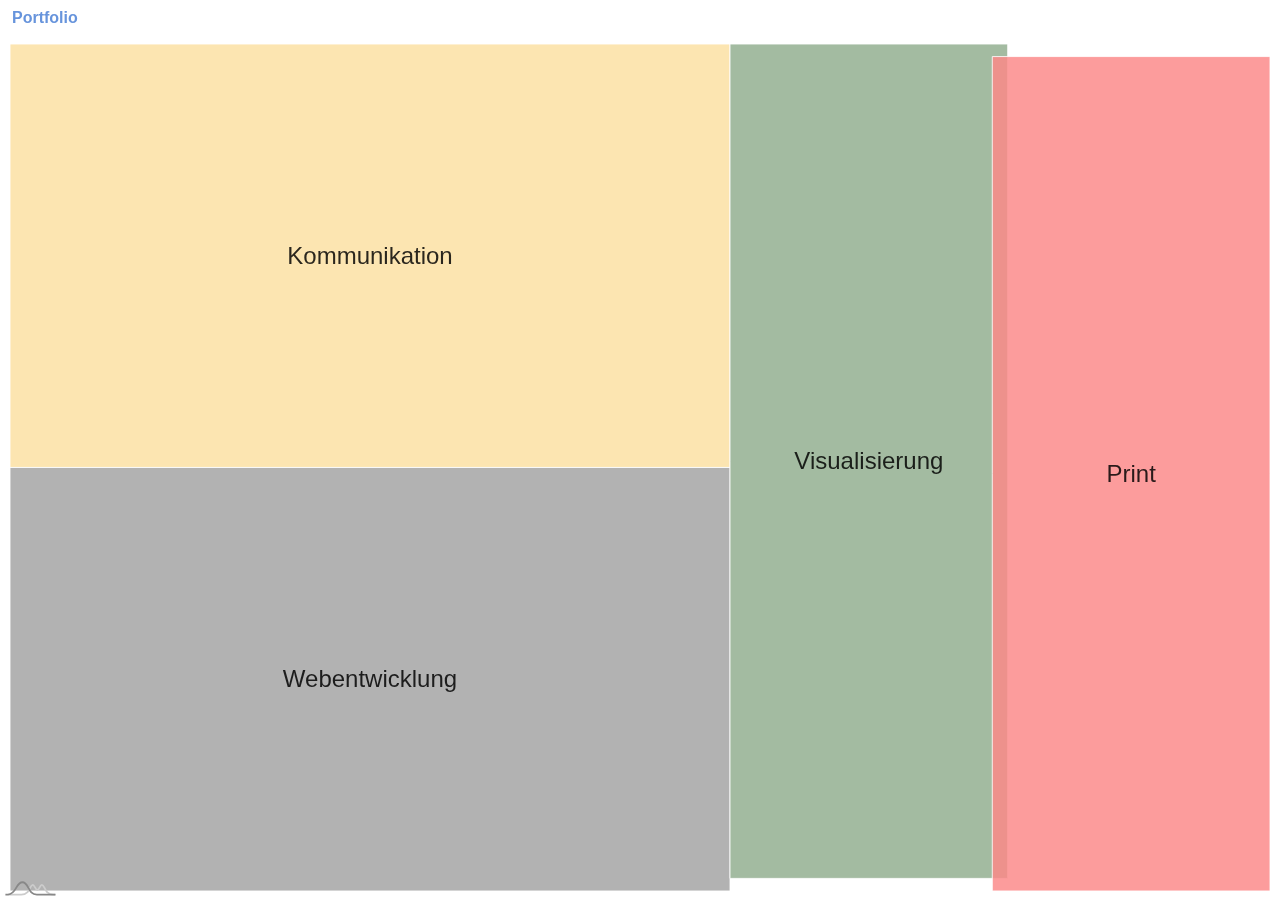
<file: treemap.html>
<!DOCTYPE html>
<html>
  <head>
    <meta http-equiv="content-type" content="text/html; charset=UTF-8" />
		<meta charset="utf-8" />
		<meta http-equiv="X-UA-Compatible" content="IE=edge,chrome=1" />
		<meta name="viewport" content="width=device-width, initial-scale=1.0, viewport-fit=cover" />
    <title>amCharts 5 Example - hierarchy-treemap</title>
    <script src="js/amcharts5/index.js" defer="true"></script>
    <script src="js/amcharts5/hierarchy.js" defer="true"></script>
    <script src="js/amcharts5/themes/Animated.js" defer="true"></script>
    <script src="js/index.js" defer="true"></script>
    <link rel="stylesheet" href="css/index.css" />
  </head>
  <body>
    <div id="chartdiv"></div>
  </body>
</html>
</file>
<file: css/styles.css>
* {
    margin: 0;
    padding: 0;
    box-sizing: border-box;
}

html, body {
    height: 100%;
    font-family: 'Trebuchet MS', Arial, sans-serif; /* Modern sans-serif font */
}

.container {
    display: flex;
    flex-direction: column;
    height: 100vh;
}

.half {
    flex: 1;
    display: flex;
    justify-content: center;
    align-items: center;
    text-decoration: none;
    color: white;
    padding: 50px; /* Padding added to the half divs */
    text-align: center; /* Center text horizontally */
    word-wrap: break-word; /* Ensure long words break */
}

.left {
    background-color: #3498db; /* Blue */
}

.right {
    background-color: #2ecc71; /* Green */
}

.content h1 {
    font-size: 2rem;
    text-align: center;
    padding: 20px; /* Padding added to the content */
    font-family: 'Trebuchet MS', Arial, sans-serif; /* Modern sans-serif font */
}

/* Responsive Design */
@media (min-width: 768px) {
    .container {
        flex-direction: row;
    }
}
</file>
<file: custom_jqm.css>
/* Custom-CSS für jQM */

/* colors
 * background	blue	 #207895
 * background	green	#6DBB80
 * accent		blueDark #045E7B | alternative #125566
 * accent		yellow   #FBDE2E
 * accent		red	  #7B003B
 * accent		pink	 #FB2E8F
 * font
 * headlines: Georama SemiBold | weight: 600
 * results: Georama Italic | weight: 500
 * body: Georama Regular | weight: 500
 */

/* latin */


@font-face
{
	font-family: 'Georama-Regular';
	font-style: normal;
	font-weight: 400;
	font-stretch: 100%;
	src: url(font/Georama-Regular.woff) format('woff');
	/*url(font/Georama-Regular.ttf) format('truetype')*/
	unicode-range: U+0000-00FF, U+0131, U+0152-0153, U+02BB-02BC, U+02C6, U+02DA, U+02DC, U+0304, U+0308, U+0329, U+2000-206F, U+2074, U+20AC, U+2122, U+2191, U+2193, U+2212, U+2215, U+FEFF, U+FFFD;
}

@font-face
{
	font-family: 'Georama-Italic';
	font-style: normal;
	font-weight: 400;
	font-stretch: 100%;
	src: url(font/Georama-Italic.woff) format('woff');
	/*url(font/Georama-Italic.ttf) format('truetype')*/
	unicode-range: U+0000-00FF, U+0131, U+0152-0153, U+02BB-02BC, U+02C6, U+02DA, U+02DC, U+0304, U+0308, U+0329, U+2000-206F, U+2074, U+20AC, U+2122, U+2191, U+2193, U+2212, U+2215, U+FEFF, U+FFFD;
}

@font-face
{
	font-family: 'Georama-SemiBold';
	font-style: normal;
	font-weight: 600;
	font-stretch: 100%;
	src: url(font/Georama-SemiBold.woff) format('woff');
	/*url(font/Georama-SemiBold.ttf) format('truetype')*/
	unicode-range: U+0000-00FF, U+0131, U+0152-0153, U+02BB-02BC, U+02C6, U+02DA, U+02DC, U+0304, U+0308, U+0329, U+2000-206F, U+2074, U+20AC, U+2122, U+2191, U+2193, U+2212, U+2215, U+FEFF, U+FFFD;
}

:root
{
	--blue: #207895;
	--green: #6DBB80;
	--bluedark: #103E7D;
	--yellow: #FBDE2E;
	--red: #7B003B;
	--pink: #FB2E8F;
}

html,
body
{
	margin: 0 !important;
	padding: 0 !important;
	background-color: var(--blue) !important;
	font-family: Georama-Regular, sans-serif !important;
}

.ui-content
{
	margin-top: 0 !important;
	padding-top: 0 !important;
}

/* button active */
nav[data-role = "navbar"] .ui-btn-active
{
	color: #ffffff !important;
	background-color: var(--blue) !important;
	border: none !important;
	cursor: default !important;
}



nav[data-role = "navbar"] .ui-btn
{
	background-color: var(--bluedark) !important;
	font-family: Georama-Regular, sans-serif !important;
}

nav[data-role = "navbar"] .ui-btn-active
{
	background-color: var(--blue) !important;
}

nav[data-role = "navbar"] .ui-btn,
nav[data-role = "navbar"] .ui-btn-active
{
	border-left: 1px solid #000000 !important;
	border-right: 1px solid #000000 !important;
}

header[data-role = "header"]
{
	border-bottom: none !important;
}

header[data-role = "header"] h1
{
	color: #FFFFFF !important;
	background-color: #000000 !important;
	margin: 0 !important;
	padding-top: 0.5em !important;
}

footer[data-role = "footer"] h1
{
	color: #FFFFFF !important;
	background-color: #000000 !important;
	font-weight: normal !important;
	margin: 0 !important;
}

main[data-role = "main"] h1
{
	font-size: 1.8em !important;
	margin: 0.5em 0 !important;
}

main[data-role = "main"] h2,
main[data-role = "main"] h3,
main[data-role = "main"] p,
main[data-role = "main"] adress
{
	color: #ffffff !important;
}

.ui-mobile [data-role = "page"]
{
	background-color: var(--blue) !important;
}

.ui-mobile [data-role = "page"] *
{
	text-shadow: none !important;
}

.ui-footer
{
	margin: 0 !important;
	padding: 0 !important;
}

.ui-footer > .ui-btn,
.ui-header > .ui-btn
{
	margin: 0.1em -0.3em !important;
	font-family: Georama-Regular, sans-serif !Important;
}

nav[data-role = "navbar"] > ul > li
{
	/*
    100% / Button-Anzahl | dynamisch im XSLT realisiert, z. B. bei 6 Buttons:
    width: 16.66% !important;
    clear: none !important;
  */
}

nav[data-role = "navbar"] > ul > li a:not(.ui-btn-active):hover
{
	color: #000000 !important;
	background-color: var(--yellow) !important;
}

header[data-role = "header"] > a:not(.ui-btn-active):hover
{
	color: #FFFFFF !important;
	background-color: var(--pink) !important;
}

footer[data-role = "footer"] > .ui-btn:hover
{
	color: #000000 !important;
	background-color: var(--yellow) !important;
}

ol[data-role = "listview"] > li
{
	white-space: normal !important;
}

ol[data-role = "listview"] .ui-collapsible-content
{
	border: none !important;
	text-indent: 0 !important;
	margin-left: 1em !important;
}

ul[data-role = "listview"] li 
{
  border:  none !important;
}

ul[data-role = "listview"] li p
{
	padding-left: 1em !important;
}

ul[data-role = "listview"] li p::before
{
	content: "• ";
	margin-left: -0.6em;
}

ul.plainlist
{
	list-style-type: disc;
	padding-left: 1em !important;
}

.ui-page .ui-content .ui-listview li p
{
	margin-top: 0em !important;
	margin-bottom: 0em !important;
	white-space: normal !important;
}


/* jquery.mobile-1.4.5.min.css | file:///Users/margit/Documents/Studium/_Mobile%20Doku/CrayX_Abgabe/jqm/jquery.mobile-1.4.5.min.css */


.ui-listview,
.ui-listview > li
{
	padding: 0.5em 2em !important;
}

ol > li::marker
{
	color: #ffffff !important;
}

ul
{
	background-color: var(--blue);
}

li
{
	background-color: var(--blue) !important;
}


.ui-mobile [data-role = "page"] *
{
	text-shadow: none !important;
}


p.infobox
{
	color: #000000 !important;
	background-color: #EEEEEE !important;
	border-left: 3px solid #CC0000 !important;
	max-width: max-content !important;
	display: inline-block !important;
	padding: 0.3em !important;
	margin: 0 !important;
	vertical-align: middle !important;
	text-indent: 0 !important;
}

span.posnum
{
	color: #FFFFFF !important;
	background-color: #009900 !important;
	font-weight: bold !important;
	font-size: 14px !important;
	display: inline-block !important;
	border-radius: 50% !important;
	width: 20px !important;
	height: 20px !important;
	padding: 4px 3px 2px 3px !important;
	margin-top: -2px !important;
	text-align: center !important;
	vertical-align: middle !important;
}

span.posnr
{
	color: #009900 !important;
	background-color: inherit !important;
	font-weight: bold !important;
}

/* Symbol for step result*/
/*div.stepresult > p:first-child::before
{
	content: "\21D2" !important;
	color: #ffffff !important;
	display: inline !important;
	font-weight: bold !important;
	padding-right: 0.3em !important;
}*/

div.stepresult > p
{
	margin: 0 1em !important;
	font-family: Georama-Italic, sans-serif !important;
}

div.stepresult > p::before
{
	display: inline-block !important;
	width: 1.3em !important;
	content: "\25BA" !important; /* Zeichen für kleines Dreieck */
	margin-left: -1.3em !important;
}

/* Symbol for final result*/

div.result > p
{
	padding-left: 1.3em !important;
}


div.result > p:first-child::before
{
	content: "\2713" !important;
	color: #ffffff !important;
	display: inline-block !important;
	width: 1em !important;
	font-family: Georama-Italic, sans-serif !important;
	padding-right: 0.3em !important;
	margin-left: -1.3em !important;
}

#kap2,
#kap2 h1,
#kap2 p,
#kap2 h2 > a,
#kap2 ol > li::marker,
#kap2 div.result > p:first-child::before,
#kap2 nav[data-role = "navbar"] .ui-btn-active,
#kap2 .ui-collapsible-heading-collapsed > .ui-collapsible-heading-toggle
{
	color: #000000 !important;
}

#kap2,
#kap2 li,
#kap2 ul,
#kap2 nav[data-role = "navbar"] .ui-btn-active,
#kap2 .ui-collapsible-inset.ui-collapsible-themed-content .ui-collapsible-content
{
	background-color: var(--green) !important;
}

.center,
div#logo *
{
	text-align: center !important;
}

h1
{
	text-align: center !important;
	font-family: Georama-SemiBold, sans-serif !important;
	color: #ffffff !important;
}

h3 > em
{
	color: #ffffff !important;
	font-size: 1em !important;
	font-weight: bold !important;
	font-style: normal !important;;
}

p
{
	hyphens: auto !important;
	/*	text-align: justify !important;*/
	line-height: 1.5 !important;
	font-family: Georama-Regular, sans-serif !important;
}

li p
{
	font-size: 1em !important;
}

strong.aktion
{
	color: #0000CC !important;
	background-color: inherit !important;
}


/* colors for collabsible when un-collapsed */
section[data-role = "collapsible"] a
{
	color: var(--blue) !important;
	background-color: #ffffff !important;
	font-family: Georama-SemiBold, sans-serif !important;
	font-weight: bold !important;
	text-decoration: none !important;
}

section[data-role = "collapsible"]
.warnblock > p > a
{
	background-color: var(--green) !important;
}

section[data-role = "collapsible"] p a,
address p a
{
	color: var(--yellow) !important;
	background-color: var(--blue) !important;
	font-weight: bold !important;
	text-decoration: none !important;
}

img,
object
{
	max-width: 100% !important;
	/* to center the image:	*/
	/*display: block;
	margin-left: auto;
	margin-right: auto;*/
}

img.inline
{
	display: inline-block !important;
	vertical-align: text-bottom !important;
	height: 1.1em !important;
}

.ui-table,
.ui-table td,
.ui-table th
{
	border-collapse: collapse !important;
	border: 1px solid #999999 !important;
	text-align: center !important;
	margin-top: 0.5em !important;
}

.ui-table thead th,
.ui-table tfoot th
{
	color: #0000CC !important;
	background-color: #FFCC00 !important;
	min-width: 33.3% !important;
}

.ui-collapsible-inset.ui-collapsible-themed-content .ui-collapsible-content
{
	background-color: var(--blue) !important;
}

/* Text color collapsed-list */
.ui-collapsible-heading-collapsed > .ui-collapsible-heading-toggle
{
	color: #ffffff !important;
	background-color: inherit !important;
	/*	font-weight: bold !important;*/
	font-family: Georama-SemiBold, sans-serif !important;
}

.ui-collapsible-heading-toggle
{
	color: #FFFFFF !important;
	background-color: #999999 !important;
	font-family: Georama-Regular, sans-serif !important;
	/*	font-weight: normal !important;*/
}

/* bei Bedarf zum Beeinflussen von Schatten */
/*.ui-collapsible .ui-collapsible-heading-toggle.ui-btn:focus, .ui-listview .ui-btn:focus
{
  box-shadow: none !important;
}
*/

/* oder allgemeiner */
/*.ui-focus, .ui-btn:focus
{
  box-shadow: none !important;
}
*/

.ui-shadow {
	-webkit-box-shadow: none !important;
	-moz-box-shadow: none !important;
	box-shadow: none !important;
}

main .ui-grid-a .ui-block-a
{
	padding-right: 0.5em !important;
	max-width: max-content !important;
}

main .ui-grid-a .ui-block-b
{
	padding-left: 0.5em !important;
	max-width: max-content !important;
}

.warnblock
{
	width: 42em !important;
	max-width: 100% !important;
	margin: 0.8em 0 1em 0 !important;
	border: 2px solid #ffffff !important;
	border-radius: 14px !important;

	/*	background-color: #eeeeee !important;*/
}

.warnblock h3
{
	margin: 0 !important;
	padding: 0.3em !important;
	border-top-right-radius: 14px !important;
	border-top-left-radius: 14px !important;
	/*	font-weight: normal !important;*/
	text-shadow: none !important;
}

.warnblock h3::before
{
	padding-right: 0.3em !important;
}

.warnblock p
{
	padding-left: 0.8em !important;
	padding-right: 0.6em !important;
	color: #000000 !important;
}

h3.caution
{
	color: #000000 !important;
	background-color: #F5FF00 !important;
}

h3.important
{
	color: #ffffff !important;
	background-color: #DE7D00 !important;
}

h3.note
{
	color: #ffffff !important;
	background-color: var(--bluedark) !important;
}

h3.note::before
{
	content: "\1F4F0" !important;
}

h3.tip
{
	color: #ffffff;
	background-color: #000000 !important;
}

h3.tip::before
{
	content: "\1F4A1" !important;
}

h3.warning
{
	color: #FFFFFF !important;
	background-color: #BB2724 !important;
}

h3.caution::before,
h3.important::before,
h3.warning::before
{
	content: "\26A0" !important;
}

.intro
{
	padding: 0.1em 1em !important;
	margin: 0.5em 0 !important;
	border: none /*2px solid #F3E786*/ !important;
	max-width: max-content !important;
	color: inherit !important;
	background-color: #FFFFFF !important;
}

.intro > p::before
{
	content: "\1F4A1" !important;
	margin-top: -0.5em !important;
	padding-right: 0.3em !important;
	display: inline-block !important;
	vertical-align: middle !important;
}

.infopin
{
	padding: 0 0.5em !important;
	margin: 0.5em 0 !important;
	border: 2px solid #EEB6B5 !important;
	max-width: max-content !important;
	color: inherit !important;
	background-color: #FFFFFF !important;
}

.infopin > p::before
{
	content: "\1F4CC" !important;
	margin-top: -0.5em !important;
	padding-right: 0.3em !important;
	display: inline-block !important;
	vertical-align: middle !important;
}

table.simple,
table.simple td
{
	border: 1px solid #000000 !important;
	border-collapse: collapse !important;
	padding: 0.5em !important;
	margin: 0.5em !important;
}

dt
{
	color: #000000 !important;
	background-color: inherit !important;
	font-weight: bold !important;
}

dd
{
	margin: 0 1em !important;
}

dd p
{
	margin-top: 0 !important;
}

article#info h3 + p,
article#info p + p
{
	margin-top: -0.75em !important;
}

article#info h3 + address
{
	margin-top: -0.25em !important;
	margin-bottom: 1.5em !important;
}

article#info address p + p
{
	margin-top: 1em !important;
}

span.keyword
{
	border: 1px dashed #0000CC !important;
}

span[data-anchor]
{
	display: none !important;
}

li[data-role = "list-divider"]
{
	color: #0000CC !important;
	background-color: inherit !important;
	font-size: 1.1em !important;
	padding-left: 0.25em !important;
}

p.caption
{
	/*	font-size: 0.9em !important;*/
	font-family: Georama-Italic !important;
	margin-top: -1em !important;
}

/* font Inhaltsverzeichnis */
.ui-btn.ui-btn-icon-right.ui-icon-carat-r
{
	font-family: Georama-Regular, sans-serif !important;
	color: #000000 !important;
}





span.hervor
{
	color: var(--yellow) !important;
}
</file>
<file: stylesheet.css>
/*  Style Sheet für Norwegen-Website  */
/* Toggle comment: Shift + cmd + M */
/*Farbschema
 * Schwarz:      #000
 * Weiß         #fff
 * Grau:         #cdcdcd
 * Dunkelblau:   #3d6baa 
 * Hellblau:     #74acf7
*/

body {
    margin: 0px;
    font-family: "Avenir Next", Verdana, sans-serif;
    background-color: #cdcdcd;
}

header {
    position: sticky;
    background-color: #000;
}

nav .clearFloat {
    clear: both;
}

nav {
    text-align: right;
}

nav ul {
    position: sticky;
    /*	top: 0;*/
    /*	left: 0;*/
    /*	right: 0;*/
    list-style: none;
    float: right;
    padding: 0;
    margin-right: 1em;
    /*    border: none;*/
    background-color: transparent;
}

nav li {
    display: inline-block;
    margin: 0em;
    /*    border: none;*/
    background-color: transparent;
}

nav a {
    text-decoration: none;
    font-weight: bold;
    line-height: 2;
    color: #ddd;
    background-color: transparent;
    padding: 1em;
    margin: 0;
}

/*
a:link - a normal, unvisited link
a:visited - a link the user has visited
a:hover - a link when the user mouses over it
a:active - a link the moment it is clicked
*/
nav a:focus,
nav a:hover,
nav a:active {
    color: #74acf7;
}


/* Teaser - erste Version */
/*
figure.teaser {
    display: block;
    margin: 0em;
}

.teaser img {
    width: 100%;
    height: auto;
}

/\* Headline styles *\/
.teaserCaption h1 {
    position: absolute;
    top: 25%;
    left: 5%;
    color: white;
    font-size: 4em;
}*/


/* Flexbox */
/*
 *flex-grow: 0 (Items dürfen nicht größer werden als festgelegt)
 *flex-shrink: 1 (Items dürfen kleiner werden als festgelegt)
 *flex-basis: auto (Die Basis-Größe der Items wird automatisch festgelegt 
 *           – also anhand der Angaben height, width bzw. auf Grundlage des enthaltenen Inhalts)
 *flex: 0 1 a (Kurzform der drei Attribute)
 *order: 0 (Die Reihenfolge entspricht der des HTML-Codes, sonst: 1, 2, 3, usw.) 
*/


/*Browser Kompabilität
 *Firefox und Chromium-basierte Browser: voll kompatibel
 *Safari: versions 9 and up support the current flexbox spec without prefixes. 
 *Older Safari versions require -webkit- prefixes.
 *Sometimes min-width and max-width cause alignment problems which can be resolved 
 *with flex equivalents.
*/

.teaserContainer {
    display: flex;
    flex-wrap: wrap;
    min-height: 700px;
    background-size: cover;
    background-position: center;
    background-repeat: no-repeat;
    /*    background-color: orange;*/
    /*    justify-content: center; /\* vertikale Zentrierung *\/*/
}

.teaserItem {
    /*    background-color: orange;*/
    display: flex;
    flex-wrap: wrap;
    flex: 0 1 auto;             /*  wachsen, schrumpfen, min-Breite */
    /*    flex-direction: column; /\* flexible Höhe der Textspalte *\/*/
    /*    justify-content: center;   /\* vertikale Zentrierung *\/*/
    max-width: 30px;
    /*    padding: 2em;*/
    /*    margin: 1em;*/
}

/* soll die h1 umbrechen lassen, funktioniert aber nicht*/
.teaserItem > h1 {
    flex: 0 1 auto;                 /*  wachsen, schrumpfen, min-Breite */
}

.teaserHome {
    background-image: url("./pics/teaserWide.jpg");
}

.teaserCabin {
    background-image: url("./pics/CabinWinter.jpg");
}

.teaserNatur {
    background-image: url("./pics/Trolltunga.jpg");
}



.introContainer {
    display: flex;
    flex-wrap: wrap;
    justify-content: center;        /* vertikale Zentrierung */
    align-items: center;            /* horizontale Zentrierung */
    /*    background-color: grey; */
}

.introItem {
    /*    background-color: orange;*/
    display: flex;
    flex: 0 1 auto;                 /*  wachsen, schrumpfen, min-Breite */
    flex-direction: column;         /* damit der Text nicht in Spalten verläuft */
    /*    justify-content: center;*/
    max-width: 600px;
    padding: 2em;
    /*    margin: 1em;*/
}

.linkList {
    display: flex;
    flex-wrap: wrap;
    justify-content: center;        /* vertikale Zentrierung */
    align-items: center;            /* horizontale Zentrierung */
    /*  background-color: grey;  */
    padding: 0;

}

.linkItem {
    list-style: none;
    display: flex;
    justify-content: center;
    align-items: center;
    padding: .5em;
    flex: 1 1 45%;                 /*  wachsen, schrumpfen, Breite viewport */
    height: 45vw;
    margin: 10px;
    background-size: cover;
    background-position: center;
    background-repeat: no-repeat;
}

.linkItem > a {
    display: flex;
    justify-content: center;
    padding: 2em;
    text-decoration: none;
}

.linkItem > a > h2 {
    font-size: 3em;
    color: #000;
    margin: 0;
}

.linkItem > a:hover, 
.linkItem > a > h2:hover {
    color: #3d6baa;
}

.huette {
    background-image: url("./pics/Attic.jpg");
}

.natur {
    background-image: url("./pics/NaturGras.jpg");
}

.kultur {
    background-image: url("./pics/Tee.jpg");
}

.projekte {
    background-image: url("./pics/handspun.jpg");
}

/*---------------*/

.projectContainer {
    display: flex;
    flex-wrap: wrap;
    justify-content: center;        /*Objekte horizontal zentriert */
}

.picItem {
    /*    background-color: lime;*/
 /*   display: flex;
    flex: 0 1 auto;                 /\*  wachsen, schrumpfen, min-Breite *\/
    flex-direction: column;
    width: 300px;*/
    padding: 1em;
}

/*Klasse projectIMGsize musste für Safari-Browser eingerichtet werden, 
 * damit das Aspect-ration der Bilder korrekt dargestellt wird
*/
.projectIMG {
    width: 350px;
    height: 350px;
}

.projectItem {
    /*    background-color: yellow;*/
    display: flex;
    flex: 1 1 100%;                 /*  wachsen, schrumpfen, min-Breite */
    flex-direction: column;         /* flexible Höhe der Textspalte */
    justify-content: center;
    max-width: 500px;
    padding: 2em;
}

/*---------------*/
.cultureIntro {
    /*    background-color: yellow;*/
    max-width: 600px;

}

.cultureContainer {
    display: flex;
    flex-wrap: wrap;
    justify-content: center;         /*Objekte horizontal zentriert */
}

.cultureItem {
    /*    background-color: yellow;*/
    display: flex;
    flex: 0 1 100%;                 /*  wachsen, schrumpfen, min-Breite */
    flex-direction: column;         /* flexible Höhe der Textspalte */
    /*    justify-content: center;*/
    max-width: 400px;
    padding: 1em;
    border: 4px solid #3d6baa;
    margin: 1em;
}

.cultureItem > h3 {
    margin: 0 0 0.5em 0;
}

.projectItem > h3:after,
.cultureItem > h3:after {
    content: '';
    display: block;
    position: relative;
    width: 4%;
    border: 3px solid #3d6baa;
    margin-top: 8px;
}


table {
    margin: Auto;
    border-collapse: Collapse;
}

thead th {
    background-color: #3d6baa;
    color: #fff;
}

table tr th,
table tr td {
    padding: 10px;
    text-align: center;
}

table tr:nth-child(even) {
    background-color: #3d6baa;
}
table tr:nth-child(odd) {
    background-color: #fff;
}

/*---------------*/




.aboutContainer {
    display: flex;
    flex-wrap: wrap;
    justify-content: center;
    /*    width: 100%;*/
    margin-top: 50px;
}

.textItem {
    /*    background-color: grey;*/
    display: flex;
    flex: 0 1 100%;                 /*  wachsen, schrumpfen, min-Breite */
    flex-direction: column;         /* flexible Höhe der Textspalte */
    max-width: 500px;
    padding: 1em;
}

.textItem > h2 {
    font-size: 2em;
    margin: 0 0 0.5em 0.3em;
}

.contactItem {
    /*    background-color: grey;*/
    display: flex;
    flex: 0 1 auto;                 /*  wachsen, schrumpfen, min-Breite */
    flex-direction: column;
    width: 300px;
    padding: 1em;
}

.contactItem > h3 {
    text-align: center;
    margin: 1em 0 0 0;
}

.contactIMG {
    width: 300px;
    height: 344.59px;
}

/* Formular */
form {
    max-width: 420px;
    margin: 5px auto;
}

.contactInput {
    color: white;
    font-family: AvenirNext, Verdana, sans-serif;
    font-size: 1.2em;
    border-radius: 5px;
    line-height: 1.2;
    background-color: transparent;
    border: 2px solid #3d6baa;
    transition: all 0.3s;
    padding: 13px;
    margin-bottom: 15px;
    width: 100%;
    box-sizing: border-box;         /* border-box = Gesamtsumme (width + padding + border) */
    outline: 0;                     /* outline ist ein Rahmen um die ganze box drumherum: beim Reinklicken zu sehen */
}

.contactInput:focus {
    border: 2px solid #3d6baa;
}

textarea {
    height: 150px;
    line-height: 150%;
    resize: vertical;
}

/*Absende-Button*/

[type = "submit"] {
    width: 100%;
    background: #3d6baa;
    border-radius: 5px;
    border: 0;
    cursor: pointer;
    color: white;
    font-size: 1.2em;
    padding-top: 10px;
    padding-bottom: 10px;
    transition: all 0.3s;
    margin-top: -4px;
    font-weight: bold;
}
[type = "submit"]:hover {
    background: #3d6baa;
}


/* Headlines */
/* Angabe der font-size in em erlaubt dem user, die font size über den Browser anzupassen.
 * The default text size in browsers is 16px. So, the default size of 1em is 16px. 
*/
h1 {
    /*    display: block;                 /\* block: Umruch nach unten, inline: wie Fließtext *\/*/
    font-size: 4em; /*8vw*/
    font-weight: bold;
    line-height: 1.2;
    color: #fff;
    padding-top: 100px;
    padding-left: 70px;
    margin: 0;
}

h2 {
    /*    display: block;*/
    font-size: 3em;
    font-weight: bold;
    line-height: 1.2;
    color: #3d6baa;
    padding: 0;
    margin: 1em 0 1em 0;
}

h3 {
    display: block;
    font-weight: bold;
    margin: 0 0 0 0;
    padding: 0.5em;
}

p {
    font-family: "Cormorant Garamond", Helvetica, serif;
    font-size: 1.2em;
    font-weight: normal;
    line-height: 1.5;
    margin: 0.5em;
}

p > a {
    text-decoration: none;
    font-weight: bold;
    color: #3d6baa;
    background-color: transparent;
    padding: 0.2em;
    margin: 0;
}

q {
    font-family: 'Reenie Beanie', cursive;
    font-size: 1.8em;
    font-weight: normal;
    line-height: 1.3;
    hyphens: auto;                  /*Silbentrennung*/
    text-align: justify;            /*Blocksatz*/
    color: #3d6baa;
    padding: 20px 70px 20px 30px;
}
</file>
<file: css/index.css>
body {
  font-family:      -apple-system, BlinkMacSystemFont, "Segoe UI", Roboto, Helvetica, Arial, sans-serif, "Apple Color Emoji", "Segoe UI Emoji", "Segoe UI Symbol";
  padding:          0;
  margin:           0;
  background-color: #ffffff;
}

#chartdiv {
  width:    100%;
  height:   100%;
  position: absolute;
  margin:   auto;
}

.lbl {
  transition: opacity 800ms 0s;
  position: absolute !important;
  width:    100% !important;
  height:   100% !important;
  overflow: hidden !important;
  left:     0;
  top:      0;
  background-repeat: no-repeat;
  background-position: center;
  opacity:1;
}

.lbl.child {
  background-size: contain !important;
}

.lbl.parent {
  background-size:     cover !important;
  background-position: left bottom !important;
  opacity: 0;
}

.hidden {
  opacity: 0 !important;
  transition-delay: 0s;
  transition-duration: 800ms;
}
</file>
